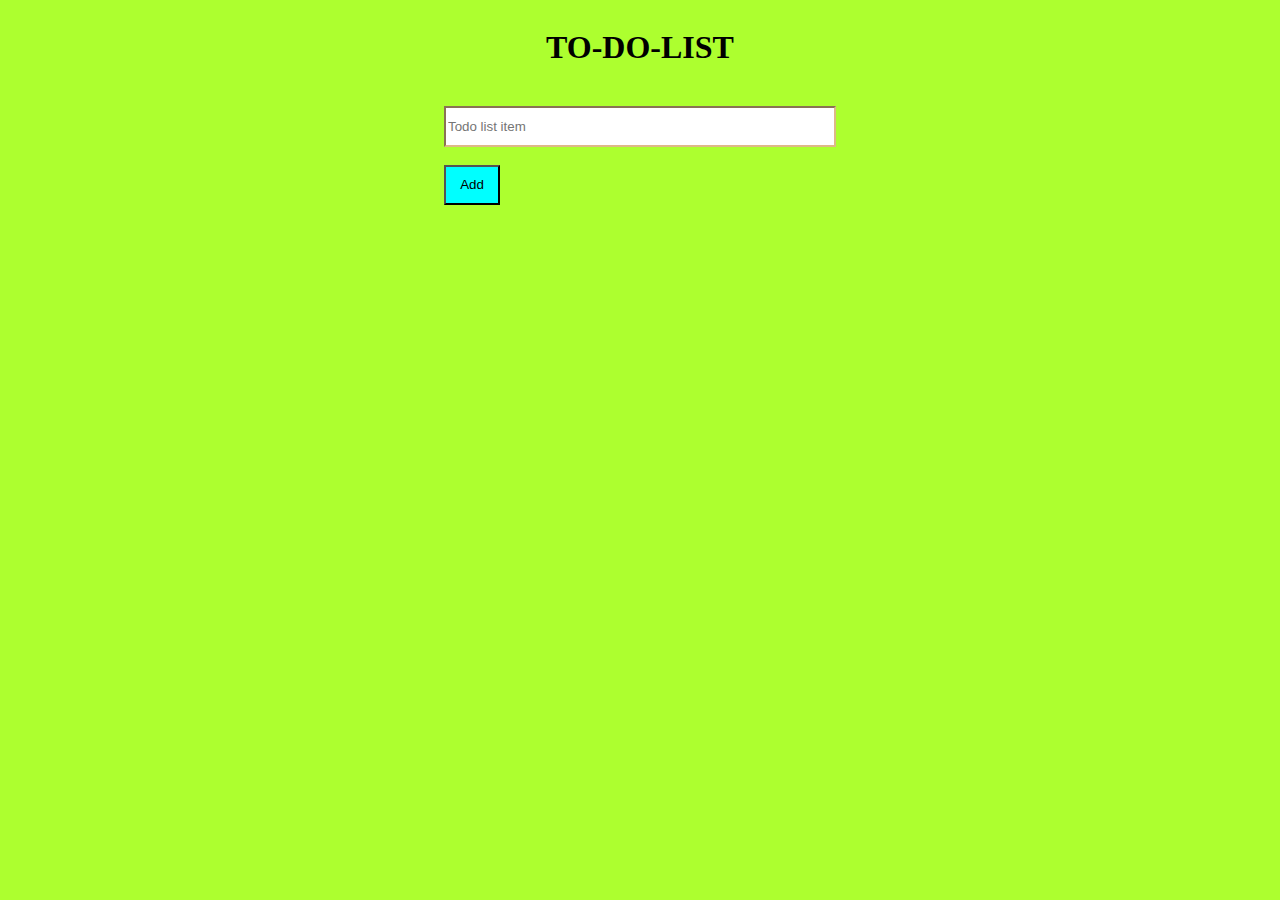
<file: ToDolist.html>
<!DOCTYPE html>
<html lang="en">
<head>
    <meta charset="UTF-8">
    <meta http-equiv="X-UA-Compatible" content="IE=edge">
    <meta name="viewport" content="width=device-width, initial-scale=1.0">
    <title>TO-Do-List</title>
    <style>
        body{
            background-color: greenyellow;
        }
        .container{
            display: flex;
           flex-direction: column;
           align-items: center;
        }
        #inputitem{
            width:30vw;
            height:35px;
            border-color: burlywood;
        }
        #addbutton{
           width:56px;
           height:40px;
           background-color: aqua;
        }

    </style>
</head>
<body>
   <div class="container">
    <h1 class="row">TO-DO-LIST</h1>
    <br>
    <div class="row">
        <form>
            <input type="text"  width="60px" placeholder="Todo list item" id="inputitem"/>
            <br><br/>
            <input type="button" value="Add" onclick="listitem()" width="100px" id="addbutton"/>
            <br>
            

        </form>
        <div class="row">
             <ul id="list-box">

            </ul>
        </div>
    </div>
   </div> 
   <script>
    function listitem(){
        let item=document.getElementById("inputitem");
        let ulitem=document.getElementById("list-box");
        if(item.value!=""){
            let liitem=document.createElement("li");
            liitem.appendChild(document.createTextNode(item.value));
            ulitem.appendChild(liitem);
            item.value=""
            liitem.onclick=function(){
                this.parentNode.removeChild(this);

            }
        }
        else{
            alert("please enter the value at todolist");
        }

    }
   </script>
</body>
</html>
</file>
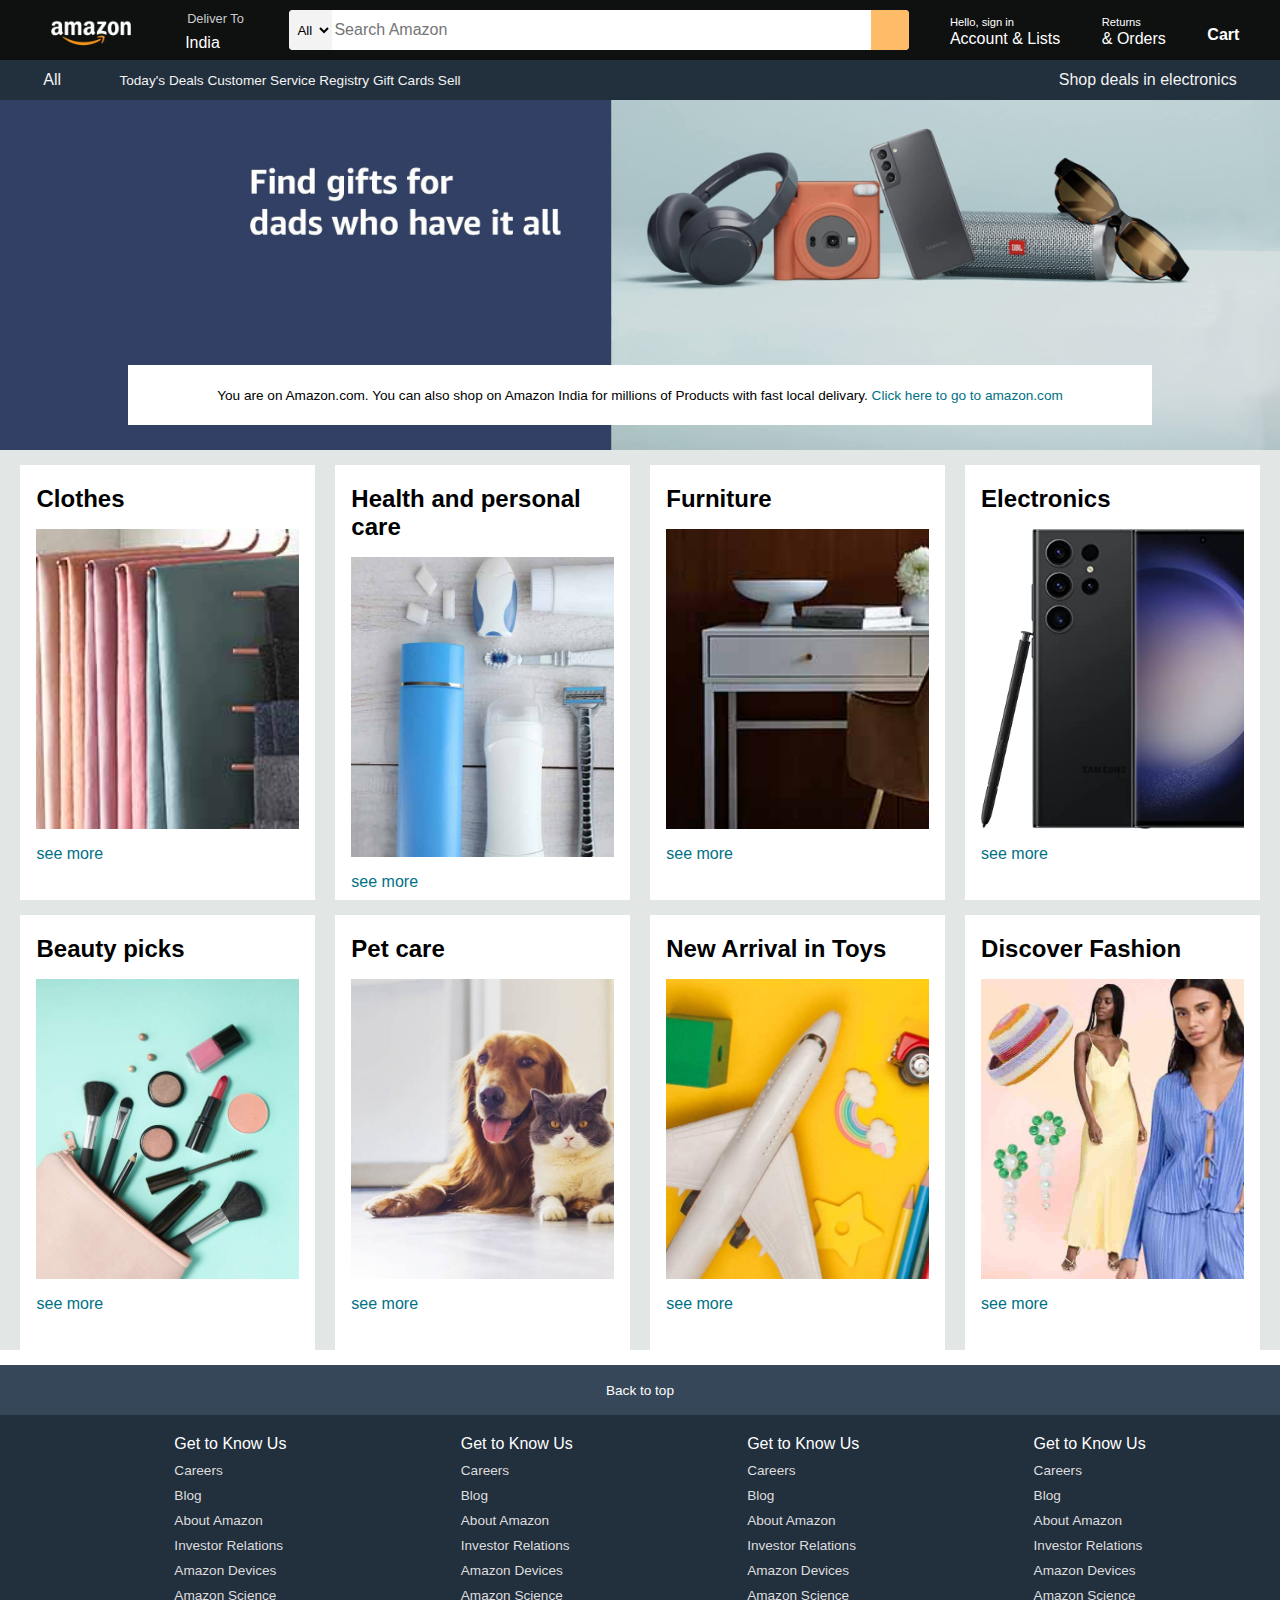
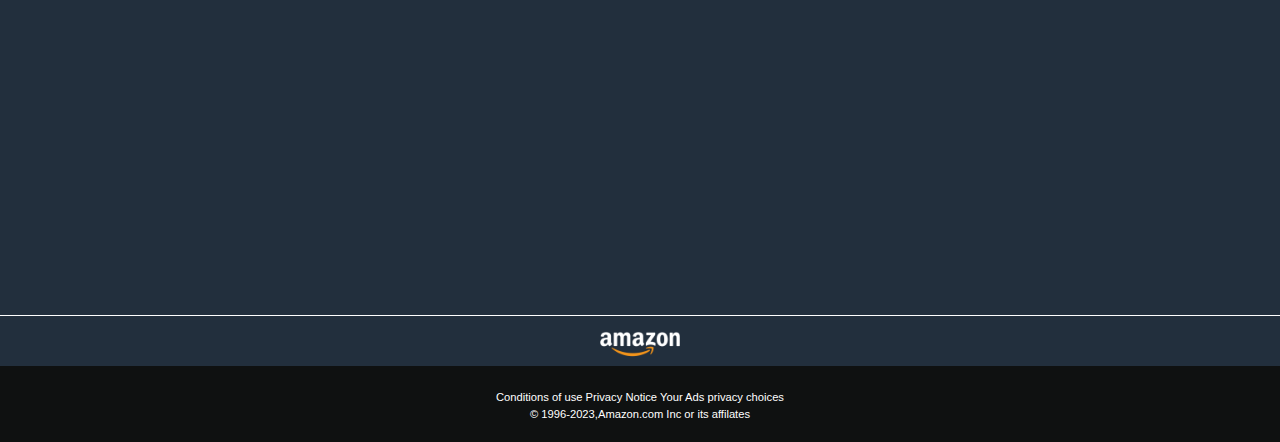
<file: HtmlProject/AmazonClone/Home.html>
<!DOCTYPE html>
<html lang="en">
<head>
    <meta charset="UTF-8">
    <meta http-equiv="X-UA-Compatible" content="IE=edge">
    <meta name="viewport" content="width=device-width, initial-scale=1.0">
    <title>Amazon</title>
    <link rel="stylesheet" href="https://cdnjs.cloudflare.com/ajax/libs/font-awesome/6.4.0/css/all.min.css" integrity="sha512-iecdLmaskl7CVkqkXNQ/ZH/XLlvWZOJyj7Yy7tcenmpD1ypASozpmT/E0iPtmFIB46ZmdtAc9eNBvH0H/ZpiBw==" crossorigin="anonymous" referrerpolicy="no-referrer" />
    <link rel="stylesheet" href="style.css"/>
</head>
<body>
   <header>
    <div class="navbar">
        <div class="nav-logo border">
            <div class="logo">
            </div>
        </div>
        <div class="nav-address border">
            <p class="add-first">Deliver To</p>
            <div class="add-icon">
                <i class="fa-solid fa-location-dot"></i>
                <p class="add-second">India</p>
            </div>
        </div>
        <div class="nav-search ">
            <select class="search-select"><option>All</option></select>
            <input placeholder="Search Amazon" class="search-input"/>
            <div class="search-icon"><i class="fa-solid fa-magnifying-glass"></i></div>
        </div>
        <div class="nav-signin border">
            <p><span>Hello, sign in</span></p>
            <p class="nav-second"></p>Account &amp; Lists</p>
        </div>
        <div class="nav-return border">
            <p><span>Returns</span></p>
            <p class="nav-second"></p>&amp; Orders</p>
        </div>
        <div class="nav-cart border">
            <i class="fa-solid fa-cart-shopping"></i>Cart
        </div>
        
    </div>
    <div class="panel">
        <div class="panel-all">
            <i class="fa-solid fa-bars"></i>All
        </div>
        <div class="panel-ops">
            <p>Today's Deals</p>
            <p>Customer Service</p>
            <p>Registry</p>
            <p>Gift Cards</p>
            <p>Sell</p>
        </div>
        <div class="pamel-deals">
            Shop deals in electronics
        </div>
    </div>

   </header>
   <div class="hero-section">
    <div class="hero-msg">
        <p>You are on Amazon.com. You can also shop on Amazon India for millions of Products with fast local delivary. <a>Click here to go to amazon.com</a></p>
    </div>
   </div>
   <div class="shop-section">
    <div class="box1 box">
        <div class="box-content">
            <h2>Clothes</h2>
            <div class="box-img" style="background-image:url('box1_image.jpg');"></div>
            <p>see more</p>
        </div>
    </div>
    <div class="box2 box">
        <div class="box-content">
            <h2>Health and personal care</h2>
            <div class="box-img" style="background-image:url('box2_image.jpg');"></div>
            <p>see more</p>
        </div>
    </div>
    <div class="box3 box">
        <div class="box-content">
            <h2>Furniture</h2>
            <div class="box-img" style="background-image:url('box3_image.jpg');"></div>
            <p>see more</p>
        </div>
    </div>
    <div class="box4 box">
        <div class="box-content">
            <h2>Electronics</h2>
            <div class="box-img" style="background-image:url('box4_image.jpg');"></div>
            <p>see more</p>
        </div>
    </div>
    <div class="box1 box">
        <div class="box-content">
            <h2>Beauty picks</h2>
            <div class="box-img" style="background-image:url('box5_image.jpg');"></div>
            <p>see more</p>
        </div>
    </div>
    <div class="box2 box">
        <div class="box-content">
            <h2>Pet care</h2>
            <div class="box-img" style="background-image:url('box6_image.jpg');"></div>
            <p>see more</p>
        </div>
    </div>
    <div class="box3 box">
        <div class="box-content">
            <h2>New Arrival in Toys</h2>
            <div class="box-img" style="background-image:url('box7_image.jpg');"></div>
            <p>see more</p>
        </div>
    </div>
    <div class="box4 box">
        <div class="box-content">
            <h2>Discover Fashion</h2>
            <div class="box-img" style="background-image:url('box8_image.jpg');"></div>
            <p>see more</p>
        </div>
    </div>
   </div>
   <footer>
    <div class="foot-panel1">
        Back to top
    </div>
    <div class="foot-panel2">
        <ul>
        <p>Get to Know Us</p>
        <a>Careers</a>
        <a>Blog</a>
        <a>About Amazon</a>
        <a>Investor Relations</a>
        <a>Amazon Devices</a>
        <a>Amazon Science </a>
        </ul>
        <ul>
            <p>Get to Know Us</p>
            <a>Careers</a>
            <a>Blog</a>
            <a>About Amazon</a>
            <a>Investor Relations</a>
            <a>Amazon Devices</a>
            <a>Amazon Science </a>
        </ul>
        <ul>
            <p>Get to Know Us</p>
            <a>Careers</a>
            <a>Blog</a>
            <a>About Amazon</a>
            <a>Investor Relations</a>
            <a>Amazon Devices</a>
            <a>Amazon Science </a>      
         </ul>
         <ul>
            <p>Get to Know Us</p>
            <a>Careers</a>
            <a>Blog</a>
            <a>About Amazon</a>
            <a>Investor Relations</a>
            <a>Amazon Devices</a>
            <a>Amazon Science </a>
         </ul>
        </div>
        <div class="foot-panel3">
            <div class="logo"></div>
        </div>
        <div class="foot-panel4">
            <div class="pages">
                <a>Conditions of use</a>
                <a>Privacy Notice</a>
                <a>Your Ads privacy choices</a>
            </div>
            <div class="copyright">
                &copy; 1996-2023,Amazon.com Inc or its affilates
            </div>
        </div>
   </footer>

   
    
   
</body>
</html>
</file>
<file: HtmlProject/AmazonClone/style.css>
*{
    margin:0;
    font-family: Arial;
    border:border-box;
}
.navbar{
    height:60px;
    background-color:#0f1111;
    color:white;
    display:flex;
    align-items: center;
    justify-content: space-evenly;
}
.nav-logo{
    height:50px;
    width:100px;
}
.logo{
    background-image: url("amazon_logo.png");
    background-size:cover;
    height:50px;
    width:100%;

}
.border{
    border: 1.5px solid transparent;
}
.border:hover{
    border:1.5px solid white;
}
/** box2**/
.add-first{
    color:#CCCCCC;
    font-size: 0.8rem;
    margin: 5px;

}
.add-second{
    
 font-size:1rem;
 margin:3px;
}
.add-icon{

    display: flex;
    align-items: center;
}
/**box3**/
.nav-search{
    display: flex;
    justify-content: space-evenly;
    width:620px;
    background-color: pink;
    height:40px;
    border-radius: 4px;
}
.nav-search:hover{
    border:2px solid orange;
}
.search-select{
    background-color: #f3f3f3;
    width:50px;
    text-align: center;
    border-top-left-radius: 4px;
    border-bottom-left-radius: 4px;
    border:none;
}
.search-input{
    width:100%;
    font-size:1rem;
    border: none;
}
.search-icon{
    width:45px;
    display: flex;
    align-items: center;
    justify-content:center;
    font-size:1.2rem;
    background-color: #febb68;
    border-top-right-radius: 4px;
    border-bottom-right-radius: 4px;
    color:#0f1111;

}
/**box4**/
span{
    font-size:0.7rem;
}
.nav-second{
    font-size :0.85rem;
    font-weight: 700;
}
/**box6**/
.nav-cart i{
    font-size:30px;
}
.nav-cart{
    font: size 0.85rem;
    font-weight:bold;
}
/**panel**/
.panel{
    height:40px;
    background-color: #222f3d;
    display: flex;
    align-items: center;
    justify-content: space-evenly;
    color:#f3f3f3;
}
.panel-ops p{
    display: inline;
}
.panel-ops{
    width: 70%;
    font-size:0.85rem;
    margin-left:15px;
}
.panel-deals{
 font-size:0.9rem;
 font-weight:700;
}
/**herosection**/
.hero-section{
    background-image: url("hero_image.jpg");
    background-size: cover;
    height:350px;
    display: flex;
    align-items: flex-end;
    justify-content: center;
    
}
.hero-msg{
    background-color: white;
    color:black;
    height:60px;
    display: flex;
    align-items: center;
    justify-content: center;
    font-size:0.85rem;
    width: 80%;
    margin-bottom:25px ;
    
}
.hero-msg a{
    color:#007185;
}
/**shop section**/
.shop-section{
display: flex;
flex-wrap:wrap;
justify-content: space-evenly;
background-color: #e2e7e6; ;
}
.box{
    
    height:400px;
    width:23%;
    background-color: white;
    padding:20px 0px 15px;
    margin-top:15px;
}
.box-img{
    height:300px;
    background-size: cover;
    margin-top:1rem;
    margin-bottom:1rem;
}
.box-content{
    margin-left:1rem;
    margin-right:1rem;
}
.box-content p{
    color:#007185;

}
/**footer**/
footer{
margin-top: 15px;
}
.foot-panel1{
background-color:#37475a;
color:white;
height:50px;
display:flex;
justify-content: center;
align-items: center;
font-size: 0.85rem;
}
.foot-panel2{
    background-color: #222f3d;
    color:white;
    height:500px;
    display:flex;
    justify-content: space-evenly;
}
ul{
   margin-top: 20px; 
}
ul a{
    display: block;
    font-size:0.85rem;
    margin-top:10px;
    color:#dddddd;
}
.foot-panel3{
    background-color:#222f3d;
    color:white;
    border-top:0.5px solid white;
    display:flex;
    justify-content: center;
    align-items: center;
}
.logo{
    background-image: url("amazon_logo.png");
    background-size:cover;
    height:50px;
    width:100px; 
}
.foot-panel4{
    background-color:#0f1111;
    color:white;
    height:76px;
    font-size:0.7rem;
    text-align:center;

}
.pages{
    
    padding-top:25px;
}
.copyright{
    
   padding-top:5px;
}
</file>
